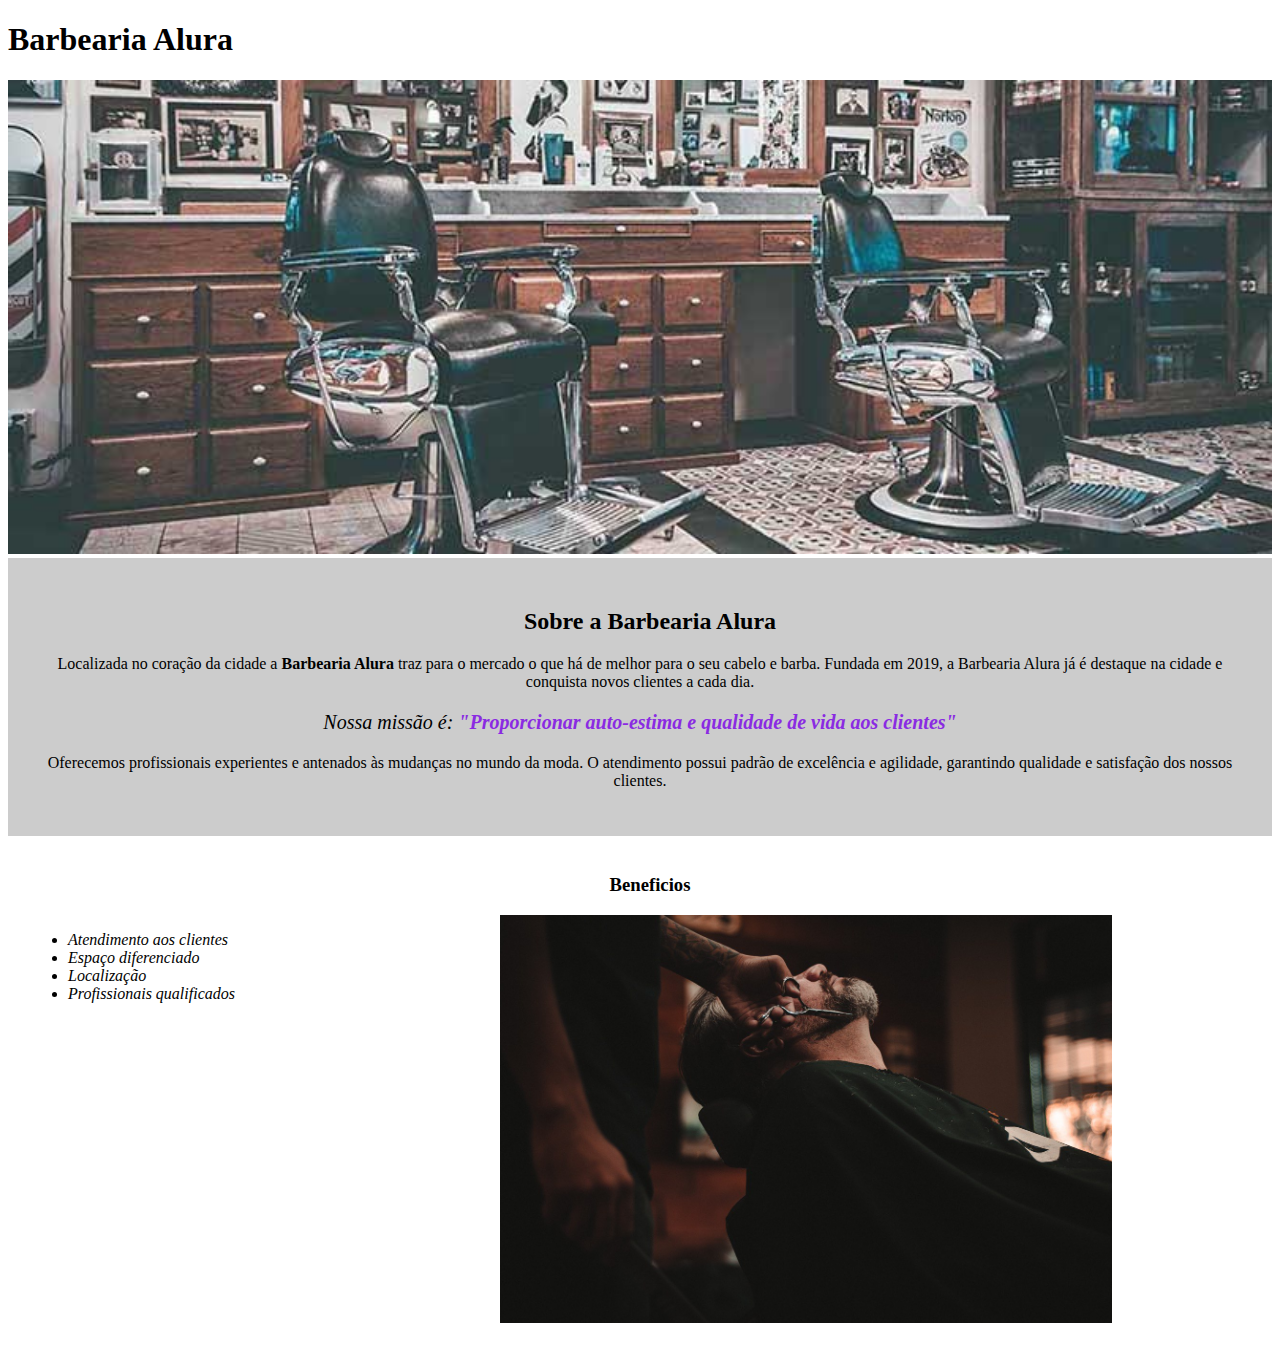
<file: HTML E CSS/index.html>
<!DOCTYPE html>
<html lang="pt-br">
  <head>
    <meta charset="utf-8" />
    <title>Barbearia</title>
    <link rel="stylesheet" href="./CSS/style-home.css" />
    <link rel="stylesheet" href="contato.html">
  </head>

  <body>
    <header>
      <h1 class="titulo-principal">Barbearia Alura</h1>
    </header>
    <img id="banner" src="./IMG/banner.jpg" />
    <div class="principal">
      <h2 class="titulo-centralizado">Sobre a Barbearia Alura</h2>

      <p>
        Localizada no coração da cidade a <strong>Barbearia Alura</strong> traz
        para o mercado o que há de melhor para o seu cabelo e barba. Fundada em
        2019, a Barbearia Alura já é destaque na cidade e conquista novos
        clientes a cada dia.
      </p>

      <p id="missao">
        <em>
          Nossa missão é:
          <strong>
            "Proporcionar auto-estima e qualidade de vida aos clientes"</strong>
        </em>
      </p>

      <p>
        Oferecemos profissionais experientes e antenados às mudanças no mundo da
        moda. O atendimento possui padrão de excelência e agilidade, garantindo
        qualidade e satisfação dos nossos clientes.
      </p>
    </div>
    <div class="beneficios">
      <h3 class="titulo-centralizado">Beneficios</h3>

      <ul>
        <li class="itens">Atendimento aos clientes</li>
        <li class="itens">Espaço diferenciado</li>
        <li class="itens">Localização</li>
        <li class="itens">Profissionais qualificados</li>
      </ul>

      <img src="./IMG/beneficios.jpg" class="imagembeneficios" />
    </div>
  </body>
</html>
</file>
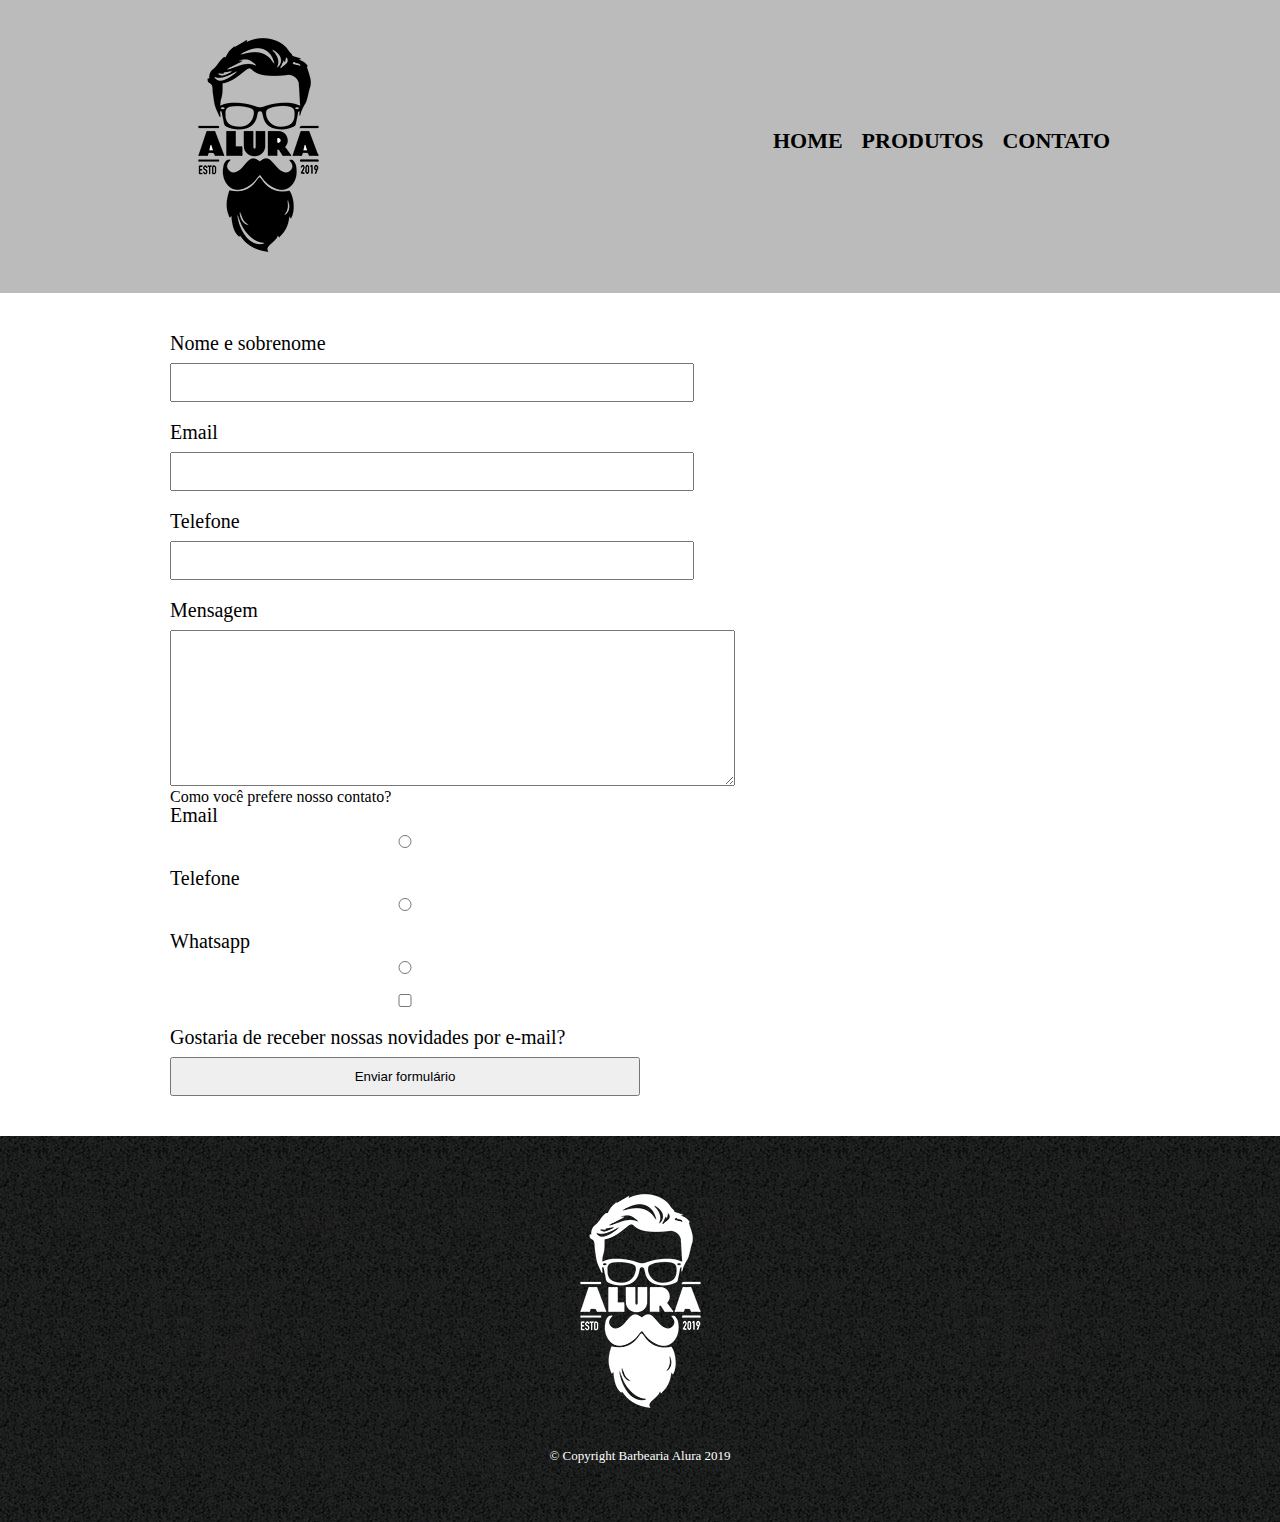
<file: HTML E CSS/contato.html>
<!DOCTYPE html>
<html lang="pt-br">
  <head>
    <meta charset="UTF-8" />
    <title>Contato - Barbearia Alura</title>

    <link rel="stylesheet" href="./CSS/reset.css" />
    <link rel="stylesheet" href="./CSS/style.css" />
  </head>
  <body>
    <header>
      <div class="caixa">
        <h1>
          <img src="./IMG/logo.png" />

          <nav>
            <ul>
              <li><a href="index.html">Home</a></li>
              <li><a href="produtos.html">Produtos</a></li>
              <li><a href="contato.html">Contato</a></li>
            </ul>
          </nav>
        </h1>
      </div>
    </header>

    <main>
        <form>
          <label for="nomesobrenome">Nome e sobrenome</label>
          <input type="text" id="nomesobrenome">

          <label for="Email">Email</label>
          <input type="texto" id="Email">

          <label for="telefone">Telefone</label>
          <input type="text" id="telefone">

          <label for="mensagem">Mensagem</label>
          <textarea cols="68" rows="10" id="mensagem"></textarea>

        <div>
          <p>Como você prefere nosso contato?</p>
          <label for="radio-Email">Email</label>
          <input type="radio" name="contato" value="Email" id="radio-Email">

          <label for="radio-telefone">Telefone</label>
          <input type="radio" name="contato" id="radio-telefone">

          <label for="radio-whatsapp">Whatsapp</label>
          <input type="radio" name="contato" value="whatsapp" id="radio-whatsapp">
        </div>

          <label><input type="checkbox">Gostaria de receber nossas novidades por e-mail?</label>
          
          <input type="submit" value="Enviar formulário">
        
        </form>
    </main>

    <footer>
        <img src="./IMG/logo-branco.png">
        <p class="copyright">&copy; Copyright Barbearia Alura  2019</p>
      </footer>
</file>
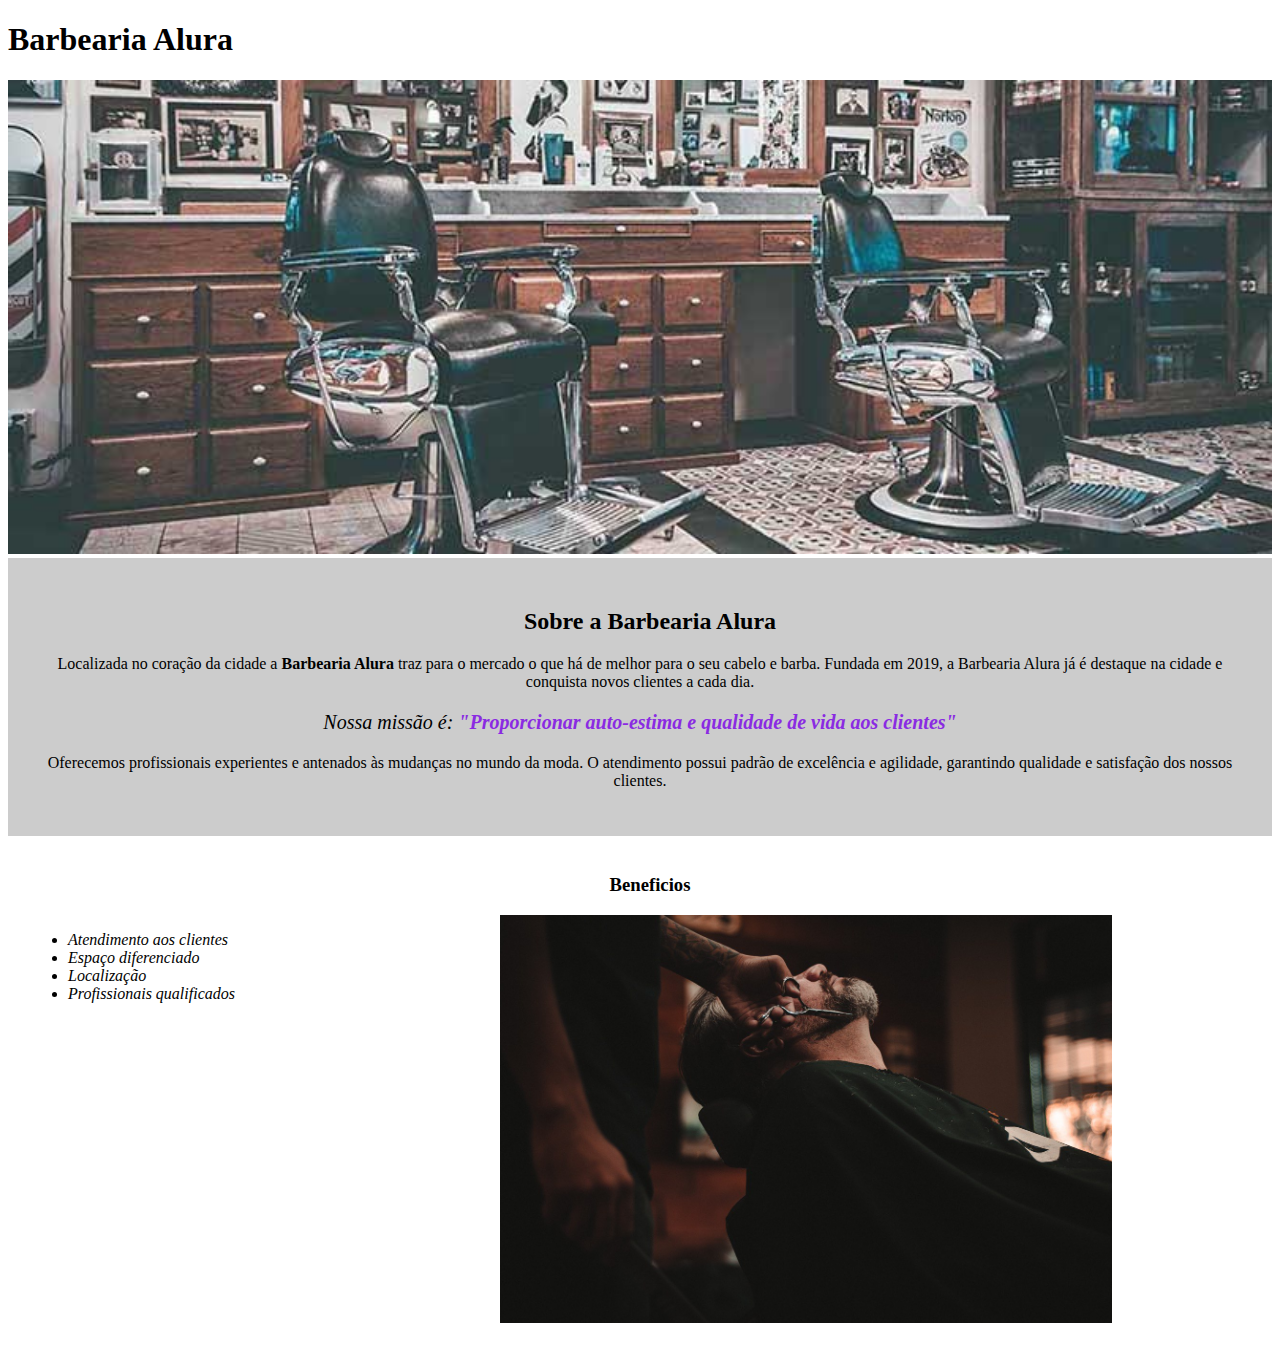
<file: HTML E CSS/Estrutura de texto.html>
<!DOCTYPE html>
<html lang="pt-br">
  <head>
    <meta charset="utf-8" />
    <title>Barbearia</title>
    <link rel="stylesheet" href="Estrutura de texto.css" />
  </head>

  <body>
    <header>
      <h1 class="titulo-principal">Barbearia Alura</h1>
    </header>
    <img id="banner" src="banner.jpg" />
    <div class="principal">
      <h2 class="titulo-centralizado">Sobre a Barbearia Alura</h2>

      <p>
        Localizada no coração da cidade a <strong>Barbearia Alura</strong> traz
        para o mercado o que há de melhor para o seu cabelo e barba. Fundada em
        2019, a Barbearia Alura já é destaque na cidade e conquista novos
        clientes a cada dia.
      </p>

      <p id="missao">
        <em>
          Nossa missão é:
          <strong>
            "Proporcionar auto-estima e qualidade de vida aos clientes"</strong
          >
        </em>
      </p>

      <p>
        Oferecemos profissionais experientes e antenados às mudanças no mundo da
        moda. O atendimento possui padrão de excelência e agilidade, garantindo
        qualidade e satisfação dos nossos clientes.
      </p>
    </div>
    <div class="beneficios">
      <h3 class="titulo-centralizado">Beneficios</h3>

      <ul>
        <li class="itens">Atendimento aos clientes</li>
        <li class="itens">Espaço diferenciado</li>
        <li class="itens">Localização</li>
        <li class="itens">Profissionais qualificados</li>
      </ul>

      <img src="beneficios.jpg" class="imagembeneficios" />
    </div>
  </body>
</html>
</file>
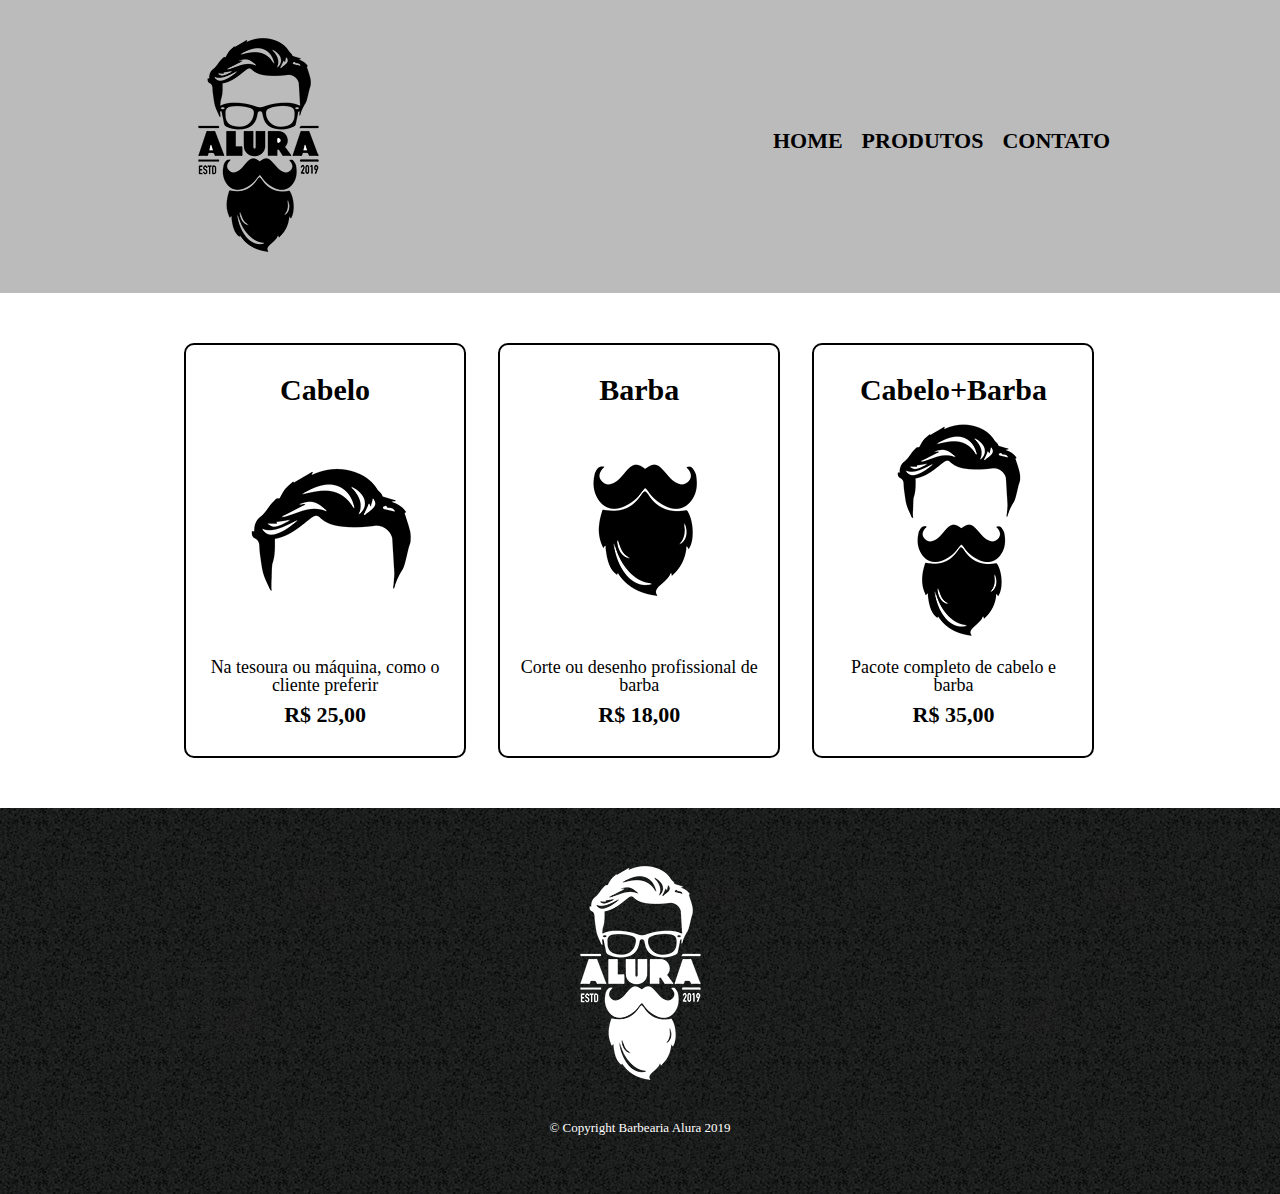
<file: HTML E CSS/produtos.html>
<!DOCTYPE html>
<html lang="pt-br">
  <head>
    <meta charset="UTF-8" />
    <title>Produtos - Barbearia Alura</title>

    <link rel="stylesheet" href="./CSS/reset.css" />
    <link rel="stylesheet" href="./CSS/style.css"   />
  </head>
  <body>
    <header>
      <div class="caixa">
        <h1>
          <img src="./IMG/logo.png" />

          <nav>
            <ul>
              <li><a href="index.html">Home</a></li>
              <li><a href="produtos.html">Produtos</a></li>
              <li><a href="contato.html">Contato</a></li>
            </ul>
          </nav>
        </h1>
      </div>
    </header>

    <main>
      <ul class="produtos">
        <li>
          <h2>Cabelo</h2>
          <img src="./IMG/cabelo.jpg"/>
          <p class="produto-descricao">Na tesoura ou máquina, como o cliente preferir</p>
          <p class="produto-preco">R$ 25,00</p>
        </li>
        <li>
          <h2>Barba</h2>
          <img src="./IMG/barba.jpg"/>
          <p class="produto-descricao">Corte ou desenho profissional de barba</p>
          <p class="produto-preco">R$ 18,00</p>
        </li>
        <li>
          <h2>Cabelo+Barba</h2>
          <img src="./IMG/cabelo+barba.jpg"/>
          <p class="produto-descricao">Pacote completo de cabelo e barba</p>
          <p class="produto-preco">R$ 35,00</p>
        </li>
      </ul>
    </main>

    <footer>
      <img src="./IMG/logo-branco.png">
      <p class="copyright">&copy; Copyright Barbearia Alura  2019</p>
    </footer>
  </body>
</html>
</file>
<file: HTML E CSS/CSS/style-home.css>
#banner {
    width: 100%;
}

.principal{
    background: #CCCCCC;
    padding: 30px;
}

.titulo-centralizado {
    padding-left: 20px;
}

.titulo-centralizado {
    text-align: center;
}

p {
    text-align: center;
}

#missao {
    font-size: 20px;
}
 
em strong {
    color: blueviolet;
}

ul {
    display: inline-block;
    vertical-align: top;
    width: 20%;
    margin-right: 15%;
}

.itens {
    font-style: italic;
}

.beneficios {
    background: white;
    padding: 20px;
}

.imagembeneficios {
    width: 50%;
}
</file>
<file: HTML E CSS/CSS/style.css>
header {
  background: #bbbbbb;
  padding: 20px 0;
}

.caixa {
  position: relative;
  width: 940px;
  margin: 0 auto;
}

nav {
  position: absolute;
  top: 110px;
  right: 0;
}

nav li {
  display: inline;
  margin: 0 0 0 15px;
}

nav a {
  text-transform: uppercase;
  color: #000000;
  font-weight: bold;
  font-size: 22px;
  text-decoration: none;
}

nav a:hover {
  color: #c78c19;
  text-decoration: underline;
}

.produtos {
  width: 940px;
  margin: 0px auto;
  padding: 50px 0;
}

.produtos h2 {
  font-size: 30px;
  font-weight: bold;
}

.produtos li {
  display: inline-block;
  text-align: center;
  width: 30%;
  vertical-align: top;
  margin: 0 1.5%;
  padding: 30px 20px;
  box-sizing: border-box;
  border: 2px solid #000000;
  border-radius: 10px;
}

.produtos li:hover {
  border-color: #c78c19;
  font-size: 40px;
}

.produtos li:active {
  border-color: chartreuse;
}

.produtos li:hover h2 {
  font-size: 34px;
}

.produto-descricao {
  font-size: 18px;
}

.produto-preco {
  font-size: 22px;
  font-weight: bold;
  margin-top: 10px;
}

footer {
    text-align: center;
    background: url(../IMG/bg.jpg);
    padding: 40px 0;
}

.copyright{
    color: #FFFFFF;
    font-size: 13px;
    margin: 20px;
}

main {
  width: 940px;
  margin: 0 auto;
}

form {
  margin: 40px 0;
}

form label{
  display: block;
  font-size: 20px;
  margin: 0 0 10px;
}

form input{
  display: block;
  margin: 0 0 20px;
  padding: 10px 25px;
  width: 50%;
}
</file>
<file: HTML E CSS/Estrutura de texto.css>
#banner {
    width: 100%;
}

.principal{
    background: #CCCCCC;
    padding: 30px;
}

.titulo-centralizado {
    padding-left: 20px;
}

.titulo-centralizado {
    text-align: center;
}

p {
    text-align: center;
}

#missao {
    font-size: 20px;
}
 
em strong {
    color: blueviolet;
}

ul {
    display: inline-block;
    vertical-align: top;
    width: 20%;
    margin-right: 15%;
}

.itens {
    font-style: italic;
}

.beneficios {
    background: white;
    padding: 20px;
}

.imagembeneficios {
    width: 50%;
}
</file>
